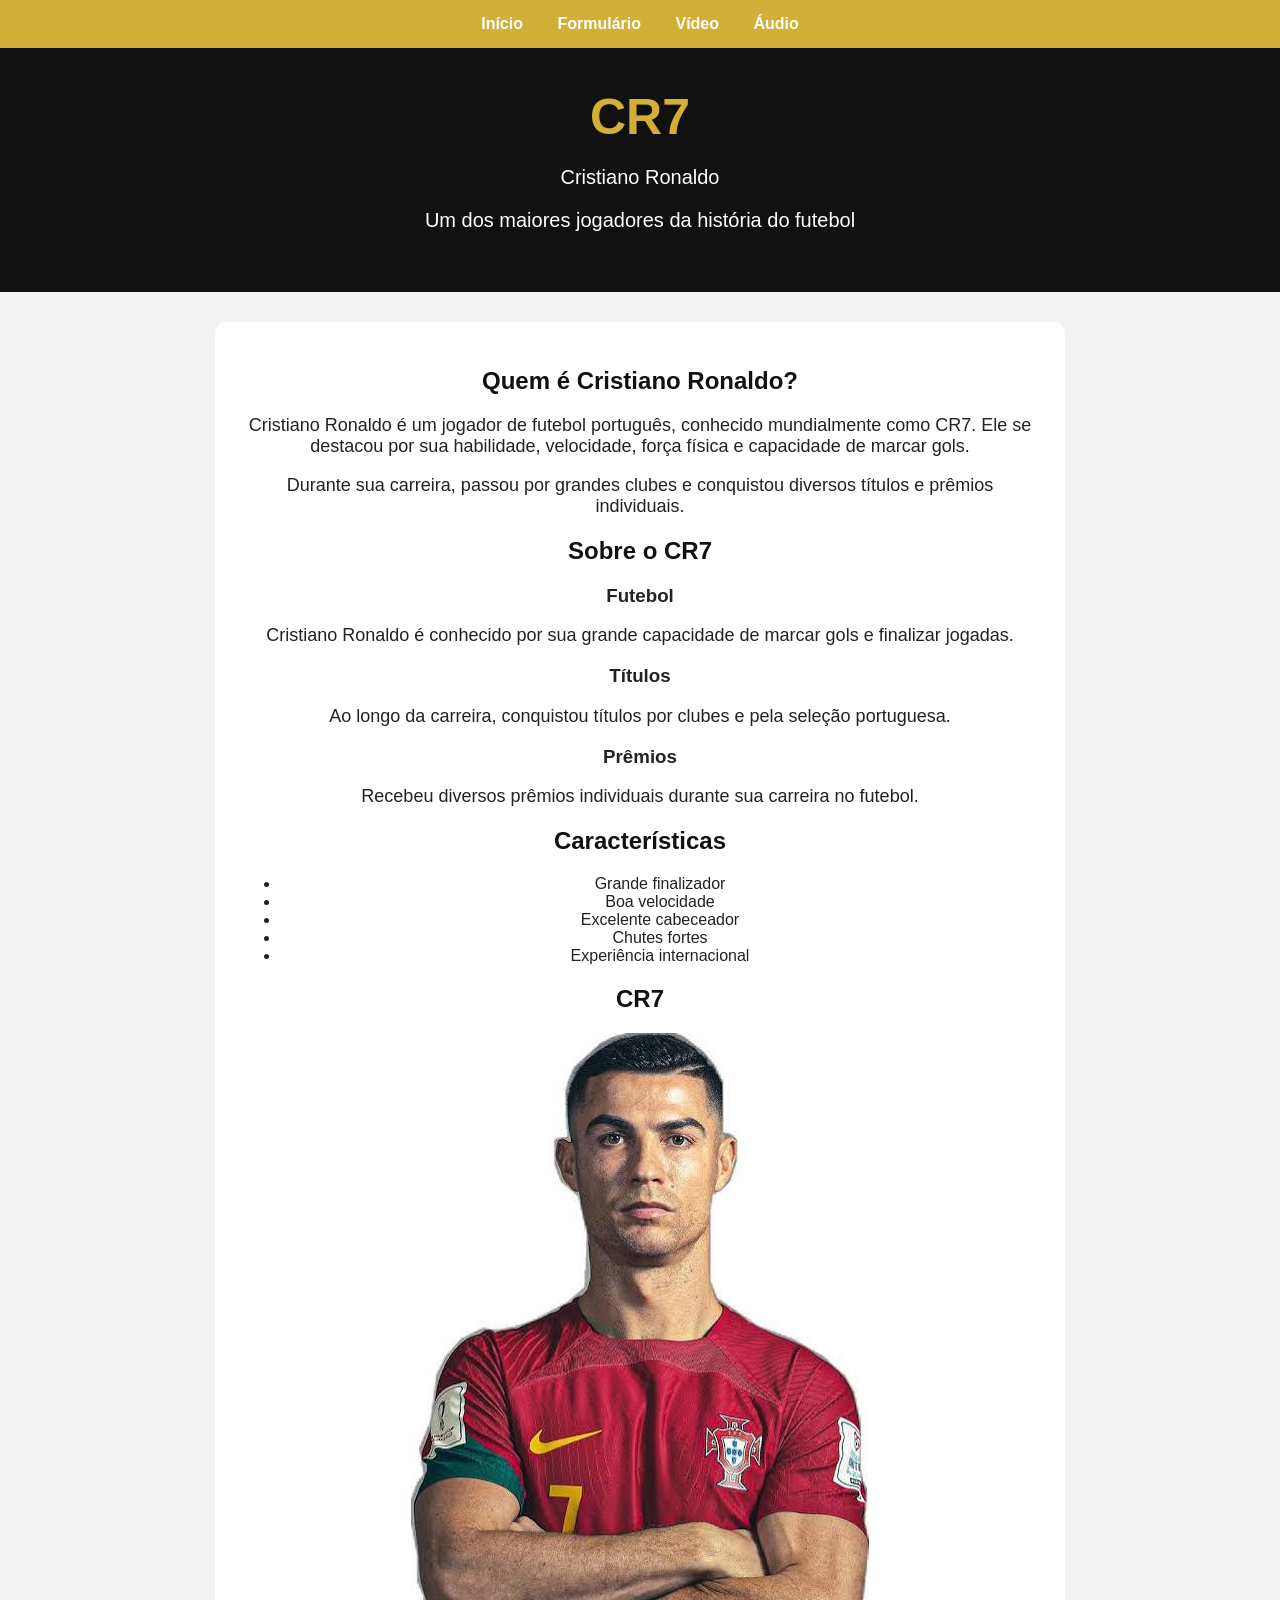
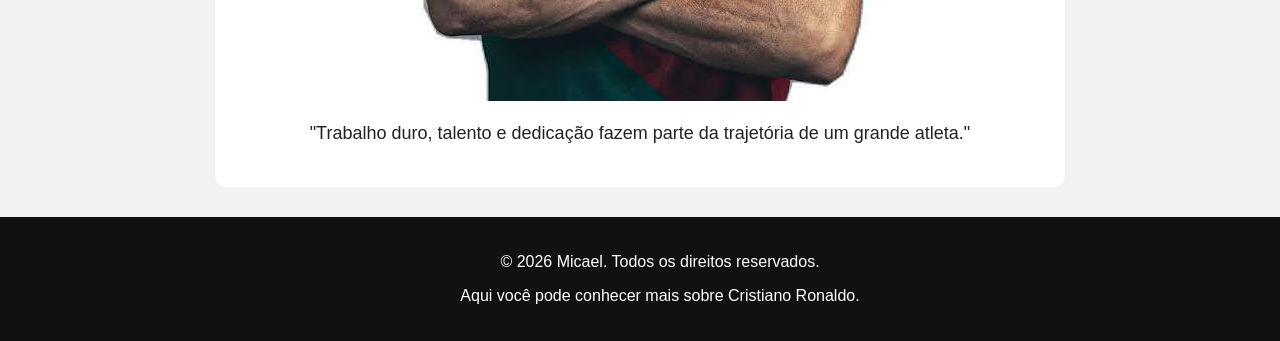
<file: index.html>
<!DOCTYPE html>
<html lang="pt-br">

<head>
    <meta charset="UTF-8">
    <meta name="viewport" content="width=device-width, initial-scale=1.0">
    <title>CR7</title>
    <link rel="stylesheet" href="style.css">
</head>

<body>

    <nav>
        <a href="index.html">Início</a>
        <a href="formulario.html">Formulário</a>
        <a href="video.html">Vídeo</a>
        <a href="audio.html">Áudio</a>
    </nav>

    <header>
        <h1>CR7</h1>
        <p>Cristiano Ronaldo</p>
        <p>Um dos maiores jogadores da história do futebol</p>
    </header>

    <main>

        <section>
            <h2>Quem é Cristiano Ronaldo?</h2>

            <p>
                Cristiano Ronaldo é um jogador de futebol português,
                conhecido mundialmente como CR7. Ele se destacou por
                sua habilidade, velocidade, força física e capacidade
                de marcar gols.
            </p>

            <p>
                Durante sua carreira, passou por grandes clubes e
                conquistou diversos títulos e prêmios individuais.
            </p>
        </section>

        <section>
            <h2>Sobre o CR7</h2>

            <div class="cards">

                <div class="card">
                    <h3> Futebol</h3>
                    <p>
                        Cristiano Ronaldo é conhecido por sua grande
                        capacidade de marcar gols e finalizar jogadas.
                    </p>
                </div>

                <div class="card">
                    <h3>Títulos</h3>
                    <p>
                        Ao longo da carreira, conquistou títulos por
                        clubes e pela seleção portuguesa.
                    </p>
                </div>

                <div class="card">
                    <h3> Prêmios</h3>
                    <p>
                        Recebeu diversos prêmios individuais durante
                        sua carreira no futebol.
                    </p>
                </div>

            </div>
        </section>

        <section>
            <h2>Características</h2>

            <ul>
                <li>Grande finalizador</li>
                <li>Boa velocidade</li>
                <li>Excelente cabeceador</li>
                <li>Chutes fortes</li>
                <li>Experiência internacional</li>
            </ul>
        </section>

        <section class="destaque">
            <h2>CR7</h2>

            <img src="imagem/cr7 imagem.jpg" alt="Cristiano Ronaldo">

            <p>
                "Trabalho duro, talento e dedicação fazem parte
                da trajetória de um grande atleta."
            </p>
        </section>

    </main>
    

    <footer>
        <p>&copy; 2026 Micael. Todos os direitos reservados.</p>
        <p>Aqui você pode conhecer mais sobre Cristiano Ronaldo.</p>
    </footer>

</body>
</html>
</file>
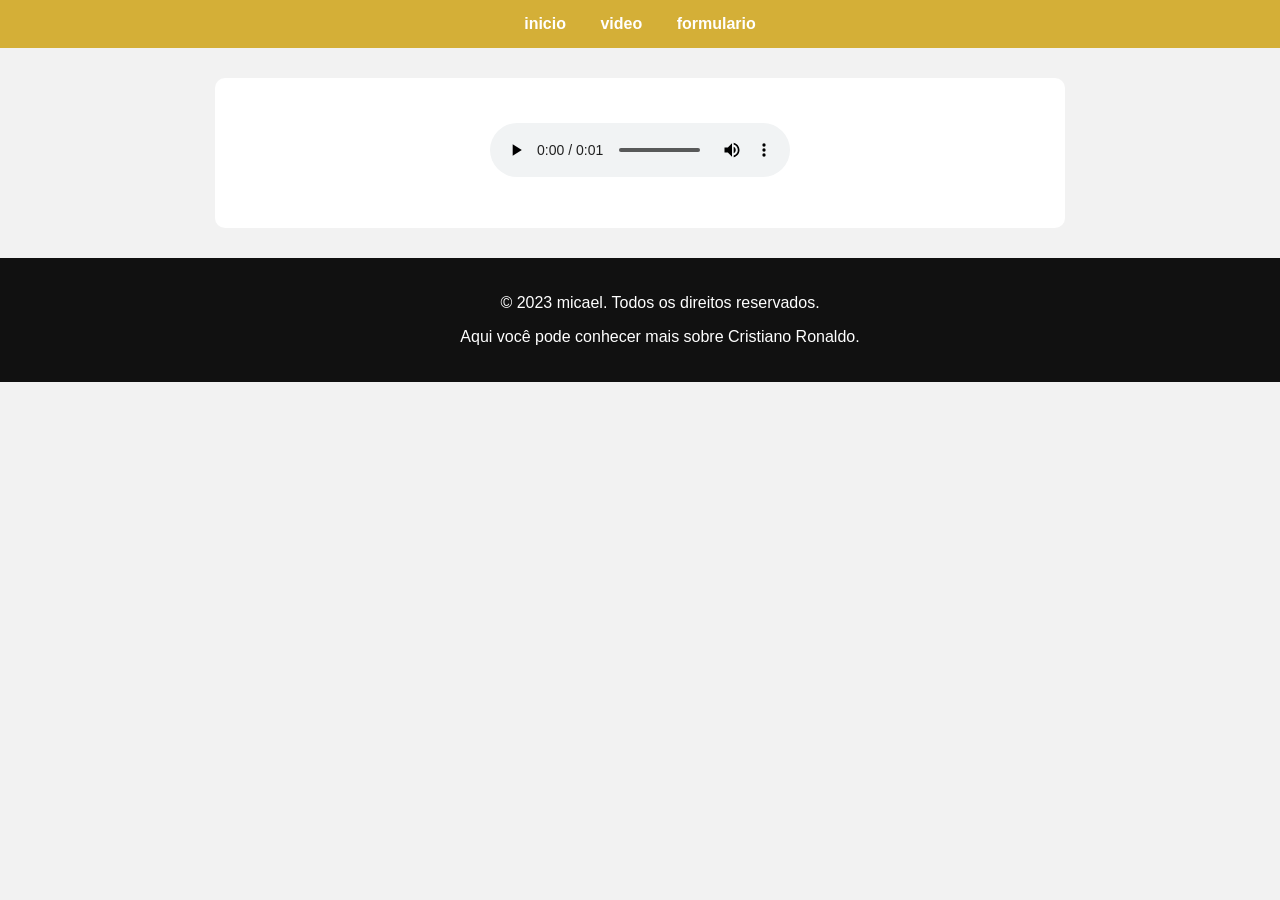
<file: audio.html>
<!DOCTYPE html>
<html lang="en">
<head>
    <meta charset="UTF-8">
    <meta name="viewport" content="width=device-width, initial-scale=1.0">
    <title>Document</title>
    <link rel="stylesheet" href="style.css">
</head>
<body>
         <nav>
        <a href="index.html">inicio</a>
        <a href="video.html">video</a>
        <a href="formulario.html">formulario</a>
</nav>
     <main>
            <h2>
                <audio controls preload="metadata">
                    <source src="midia/siuuuuu.mp3" type="audio/mpeg">
                </audio>
            </h2>
         </main>

   <footer>
        <p>&copy; 2023 micael. Todos os direitos reservados.</p>
        <p>Aqui você pode conhecer mais sobre Cristiano Ronaldo.</p>
    </footer>

</body>
</html>
</file>
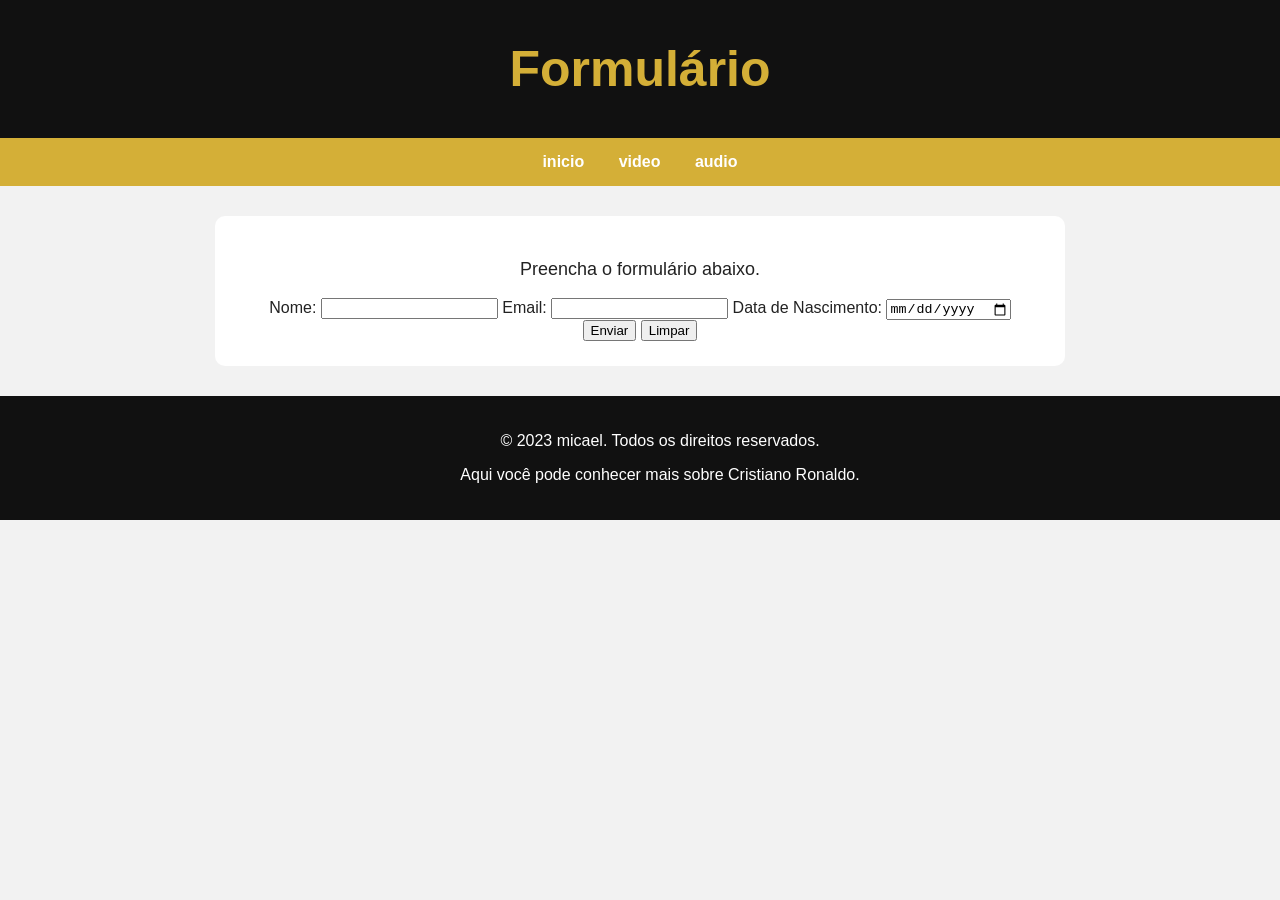
<file: formulario.html>
<!DOCTYPE html>
<html lang="pt-br">
<head>
    <meta charset="UTF-8">
    <meta name="viewport" content="width=device-width, initial-scale=1.0">
    <title>Document</title>
    <link rel="stylesheet" href="style.css">
</head>
<body>

    <header>
        <h1>Formulário</h1>
  
    </header>

    <nav>
        <a href="index.html">inicio</a>
        <a href="video.html">video</a>
        <a href="audio.html">audio</a>
    </nav>

    <main>

        <section>
            <p>Preencha o formulário abaixo.</p>
            
            <form action="#" method="post">
            
                <label for="nome">Nome:</label>

                <input type="text" id="nome" name="nome" required>

                <label for="email">Email:</label>

                <input type="email" id="email" name="email" required>

                <label for="nascimento">Data de Nascimento:</label>

                <input type="date" id="nascimento" name="nascimento">

             

                <div class="botoes">
                    <button type="submit">Enviar</button>
                    <button type="reset">Limpar</button>
                </div>
            </form>

        </section>

    </main>

   <footer>
        <p>&copy; 2023 micael. Todos os direitos reservados.</p>
        <p>Aqui você pode conhecer mais sobre Cristiano Ronaldo.</p>
    </footer>

</body>
</html>
</file>
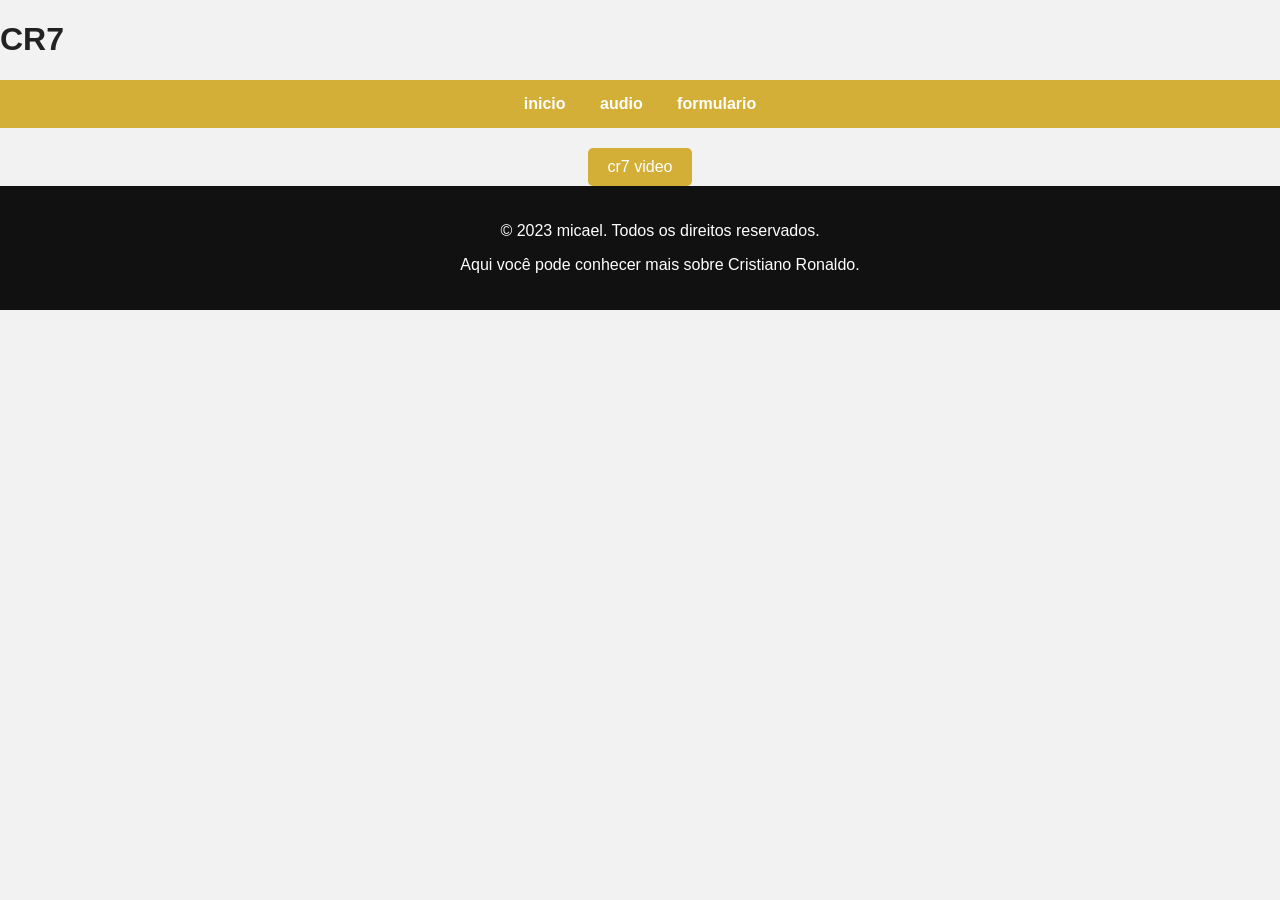
<file: video.html>
<!DOCTYPE html>
<html lang="en">
<head>
    <meta charset="UTF-8">
    <meta name="viewport" content="width=device-width, initial-scale=1.0">
    <title>Document</title>
    <link rel="stylesheet" href="style.css">
</head>
<body>
    <h1>CR7</h1>

     <nav>
        <a href="index.html">inicio</a>
        <a href="audio.html">audio </a>
        <a href="formulario.html">formulario</a>
     </nav>

     <div class="video">
    <a href="https://www.youtube.com/watch?v=ttDbSrXnCH4" target="_blank">
        <button type="button">cr7 video</button>
    </a>
    </div>

    <footer>
        <p>&copy; 2023 micael. Todos os direitos reservados.</p>
        <p>Aqui você pode conhecer mais sobre Cristiano Ronaldo.</p>
    </footer>
</body>
</html>
</file>
<file: style.css>
body {
    margin: 0;
    font-family: Arial, sans-serif;
    background-color: #f2f2f2;
    color: #222;
}

nav {
    background-color: #d4af37;
    padding: 15px;
    text-align: center;
}

nav a {
    color: white;
    text-decoration: none;
    margin: 0 15px;
    font-weight: bold;
}

nav a:hover {
    color: #d4af37;
}

header {
    background-color: #111;
    color: white;
    text-align: center;
    padding: 40px 20px;
}

header h1 {
    margin: 0;
    font-size: 50px;
    color: #d4af37;
}

header p {
    font-size: 20px;
}

main {
    max-width: 800px;
    margin: 30px auto;
    padding: 25px;
    background-color: white;
    border-radius: 10px;
    text-align: center;
}

main h2 {
    color: #111;
}

main p {
    font-size: 18px;
}
footer {
    background-color: #111;
    color: white;
    text-align: center;
    padding: 20px;
    position: relative;
    width: 100%;
    bottom: 0;
}

.video {
    text-align: center;
    margin-top: 20px;
    color: #6e5c21;
}
.video button {
    background-color: #d4af37;
    color: white;
    border: none;
    padding: 10px 20px;
    font-size: 16px;
    cursor: pointer;
    border-radius: 5px;
}
.video button:hover {
    background-color: #5c4d18;
}
section.imagem  {
    background-color: #d4af37;
    color: rgba(255, 255, 255, 0);
    padding: 30px;
    margin: 20px 0;
    border-radius: 10px;
}
</file>
